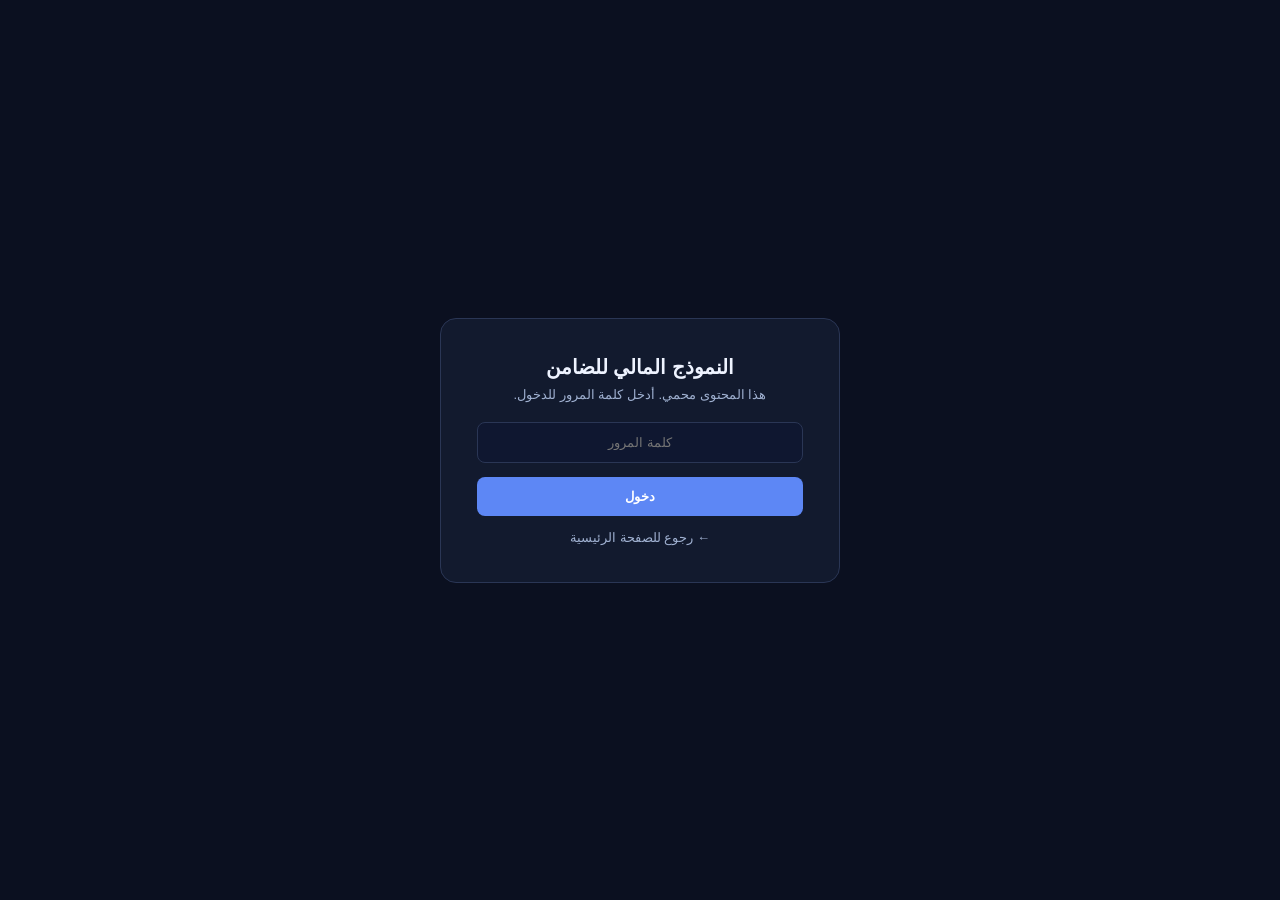
<file: AlDhamn_Interactive_Financial_Model_AR_v1_2.html>
<!doctype html>
<html lang="ar" dir="rtl"><head><meta charset="utf-8"><meta name="viewport" content="width=device-width,initial-scale=1">
<title>النموذج المالي التفاعلي للضامن v1.2</title>
<style>
:root{--bg:#0b1020;--panel:#121a2e;--card:#17213a;--line:#2a3655;--text:#eef3ff;--muted:#9fb0d0;--accent:#5d87f5;--good:#43d17a;--warn:#ffbd4a;--bad:#ff6b6b;--input:#3b3216;--input-border:#7d6820}
*{box-sizing:border-box}body{margin:0;background:var(--bg);color:var(--text);font-family:Tahoma,Arial,sans-serif}header{padding:20px 24px;border-bottom:1px solid var(--line)}h1{margin:0;font-size:24px}.sub{margin-top:6px;color:var(--muted);font-size:13px}.tabs{display:flex;gap:8px;flex-wrap:wrap;padding:14px 22px;border-bottom:1px solid var(--line);position:sticky;top:0;background:rgba(11,16,32,.97);z-index:20}button{background:#1b2743;color:var(--text);border:1px solid var(--line);border-radius:9px;padding:9px 12px;cursor:pointer}button.active{background:var(--accent)}main{max-width:1600px;margin:auto;padding:22px}.section{display:none}.section.active{display:block}.grid{display:grid;grid-template-columns:repeat(4,minmax(0,1fr));gap:12px}.grid2{display:grid;grid-template-columns:1fr 1fr;gap:14px}@media(max-width:1000px){.grid,.grid2{grid-template-columns:1fr 1fr}}@media(max-width:650px){.grid,.grid2{grid-template-columns:1fr}}.card{background:var(--card);border:1px solid var(--line);border-radius:14px;padding:15px}.metric-label{color:var(--muted);font-size:13px}.metric{font-size:25px;font-weight:700;margin-top:6px}h2{margin:0 0 14px;font-size:20px}h3{margin:0 0 10px;font-size:16px}table{width:100%;border-collapse:collapse;background:var(--panel)}th,td{padding:9px;border-bottom:1px solid var(--line);font-size:13px;vertical-align:middle}th{background:#182440}.scroll{overflow:auto;border-radius:12px}input,select{width:100%;background:#0f1730;color:var(--text);border:1px solid var(--line);border-radius:8px;padding:8px}input.edit{background:var(--input);border-color:var(--input-border);color:#ffe892;direction:ltr;text-align:center;font-variant-numeric:tabular-nums}.field-wrap{display:grid;grid-template-columns:1fr auto;gap:6px;align-items:start;min-width:105px}.default{font-size:10px;color:var(--muted);margin-top:4px;text-align:center;white-space:nowrap}.mini-reset{padding:6px 8px;font-size:11px;background:#263454}.pagebar{display:flex;justify-content:space-between;gap:10px;align-items:center;margin-bottom:14px;flex-wrap:wrap}.page-reset{background:#51313a;border-color:#7d4452}.help{display:inline-flex;align-items:center;justify-content:center;width:22px;height:22px;border-radius:50%;border:1px solid var(--line);color:#dce6ff;background:#1d2945;cursor:pointer;font-size:12px;margin-inline-start:5px}.tip{position:fixed;display:none;max-width:340px;background:#f6f8ff;color:#17213a;border-radius:10px;padding:12px;z-index:99;box-shadow:0 8px 30px rgba(0,0,0,.35);font-size:13px;line-height:1.6}.note{font-size:12px;color:var(--muted);line-height:1.7}.good{color:var(--good)}.bad{color:var(--bad)}.warn{color:var(--warn)}canvas{width:100%;height:300px;background:var(--panel);border:1px solid var(--line);border-radius:12px}.pill{display:inline-block;padding:7px 10px;border-radius:999px;background:#1b2743;border:1px solid var(--line);font-size:12px;margin:3px}.explain{background:#111a30;border:1px dashed #405177;border-radius:12px;padding:14px;margin-bottom:14px;line-height:1.8}.overall{background:#152343;border-right:4px solid var(--accent)}.percent-wrap{position:relative}.percent-wrap input{padding-left:28px}.percent-sign{position:absolute;left:9px;top:8px;color:#ffe892}.footer{padding:18px;text-align:center;color:var(--muted);font-size:12px}
.fin-gate{position:fixed;inset:0;background:#0b1020;z-index:999;display:flex;align-items:center;justify-content:center;padding:24px}
.fin-gate .box{background:var(--panel);border:1px solid var(--line);border-radius:16px;padding:36px;max-width:400px;width:100%;text-align:center}
.fin-gate h2{margin:0 0 8px}.fin-gate p{color:var(--muted);font-size:13px;margin:0 0 20px}
.fin-gate input{width:100%;background:#0f1730;border:1px solid var(--line);border-radius:8px;padding:12px;color:#fff;text-align:center;margin-bottom:14px}
.fin-gate button{width:100%;background:var(--accent);color:#fff;border:none;border-radius:8px;padding:12px;font-weight:700;cursor:pointer}
.back-btn{position:fixed;top:14px;left:14px;z-index:30;background:#1b2743;color:#fff;border:1px solid var(--line);border-radius:8px;padding:8px 14px;cursor:pointer;font-size:13px;text-decoration:none}
</style></head><body>
<div id="finGate" class="fin-gate">
  <div class="box">
    <h2>النموذج المالي للضامن</h2>
    <p>هذا المحتوى محمي. أدخل كلمة المرور للدخول.</p>
    <input type="password" id="finPass" placeholder="كلمة المرور" onkeydown="if(event.key==='Enter')finUnlock()">
    <button onclick="finUnlock()">دخول</button>
    <a href="index.html" style="display:inline-block;margin-top:14px;color:var(--muted);font-size:13px;text-decoration:none">← رجوع للصفحة الرئيسية</a>
  </div>
</div>
<script>
(function(){
  var H='1099940996d8eff634ecd622f5ab133bc31b4a3af47ff099f4ff4f5611d5c79b';
  function bodyLock(){document.body.style.overflow='hidden';}
  if(sessionStorage.getItem('fin_ok')==='1'){document.addEventListener('DOMContentLoaded',function(){var g=document.getElementById('finGate');if(g)g.style.display='none';});}
  else{document.addEventListener('DOMContentLoaded',bodyLock);}
  window.finUnlock=async function(){
    var v=document.getElementById('finPass').value;
    var buf=await crypto.subtle.digest('SHA-256',new TextEncoder().encode(v));
    var h=Array.from(new Uint8Array(buf)).map(function(b){return b.toString(16).padStart(2,'0');}).join('');
    if(h===H){sessionStorage.setItem('fin_ok','1');document.getElementById('finGate').style.display='none';document.body.style.overflow='';}
    else{alert('كلمة المرور غير صحيحة');document.getElementById('finPass').value='';}
  };
})();
</script>
<a href="index.html" class="back-btn">← رجوع للرئيسية</a>
<header><h1>النموذج المالي التفاعلي للضامن v1.2</h1><div class="sub">خطة خمس سنوات • استثمار مستهدف 100 مليون ريال • مرجع السوق: SAMA / DataSaudi</div></header>
<nav class="tabs" id="tabs">
<button data-tab="overall">الشرح العام</button><button data-tab="dashboard" class="active">لوحة التحكم</button><button data-tab="yearview">ملخص السنوات</button><button data-tab="assumptions">الافتراضات</button><button data-tab="market">حجم السوق</button><button data-tab="eligible">المنتجات المؤهلة</button><button data-tab="costs">CAPEX و OPEX</button><button data-tab="revenue">الإيرادات</button><button data-tab="scenarios">السيناريوهات</button><button data-tab="breakeven">نقطة التعادل</button>
</nav>
<div id="tip" class="tip"></div>
<main>

<section id="overall" class="section">
<div class="pagebar"><h2>الشرح العام للنموذج <span class="help" data-help="هذه الصفحة تشرح طريقة قراءة النموذج من البداية إلى النهاية، بدون الدخول في التفاصيل المحاسبية.">?</span></h2></div>
<div class="explain overall">
<b>كيف تقرأ النموذج؟</b><br>
1) نبدأ بحجم السوق الرسمي من بيانات SAMA. 2) نستخرج منه نسبة المنتجات القابلة للتسجيل. 3) نحدد لكل سيناريو كم نسبة نصل إليها من السوق، وكم يسجل، وكم ينفذ عملية. 4) العمليات تولد إيرادات B2C وB2B. 5) نقارن الإيرادات مع OPEX وCAPEX. 6) نعرف متى تصل الشركة إلى نقطة التعادل وهل مبلغ 100 مليون يكفي خمس سنوات.
</div>
<div class="grid">
<div class="card"><h3>CAPEX <span class="help" data-help="مصروف تأسيسي لبناء أصل يبقى مع الشركة، مثل بناء المنصة أو التطبيقات. غالبًا يظهر مرة واحدة في البداية.">?</span></h3><p class="note">تكلفة تأسيس المنصة والأصول الأساسية. افتراضيًا في السنة الأولى فقط.</p></div>
<div class="card"><h3>OPEX <span class="help" data-help="مصروف تشغيلي متكرر لدفع الرواتب والصيانة والتطوير المستمر والسحابة والتسويق والإدارة.">?</span></h3><p class="note">مصاريف تشغيل تتكرر كل سنة وتشمل التطوير والصيانة والرواتب.</p></div>
<div class="card"><h3>Break-even <span class="help" data-help="نقطة التعادل هي أول سنة تصبح فيها الإيرادات كافية لتغطية المصاريف التشغيلية. قبلها الشركة تخسر، وبعدها تبدأ تمول نفسها.">?</span></h3><p class="note">أول سنة تغطي فيها الإيرادات المصاريف التشغيلية.</p></div>
<div class="card"><h3>الرصيد النقدي <span class="help" data-help="المبلغ الموجود في حساب الشركة بعد إضافة الإيرادات وخصم التكاليف. ليس هو الربح وحده.">?</span></h3><p class="note">كم بقي في البنك من التمويل والإيرادات بعد المصروفات.</p></div>
</div>
</section>

<section id="dashboard" class="section active">
<div class="pagebar"><h2>لوحة التحكم <span class="help" data-help="ملخص سريع لأهم نتائج النموذج وفق السيناريو المختار. الأرقام هنا ناتجة من جميع الصفحات الأخرى.">?</span></h2><div><label>السيناريو المعروض</label><select id="scenarioSelect"><option value="worst">أسوأ</option><option value="base" selected>متوسط</option><option value="best">أفضل</option></select></div></div>
<div class="grid">
<div class="card"><div class="metric-label">الاستثمار المستهدف <span class="help" data-help="المبلغ المطلوب من المستثمر لتمويل التأسيس والتشغيل.">?</span></div><div class="metric" id="kFunding"></div></div>
<div class="card"><div class="metric-label">إجمالي CAPEX <span class="help" data-help="إجمالي تكاليف تأسيس الأصول التقنية والمكتبية.">?</span></div><div class="metric" id="kCapex"></div></div>
<div class="card"><div class="metric-label">إجمالي OPEX <span class="help" data-help="إجمالي المصروفات التشغيلية لخمس سنوات.">?</span></div><div class="metric" id="kOpex"></div></div>
<div class="card"><div class="metric-label">الاحتياطي النقدي <span class="help" data-help="مبلغ لا يخطط لصرفه إلا للطوارئ أو التأخر في النمو.">?</span></div><div class="metric" id="kReserve"></div></div>
<div class="card"><div class="metric-label">السوق المؤهل - Y1 <span class="help" data-help="عدد عمليات شراء المنتجات التي نقدر أنها قابلة للتسجيل في الضامن خلال السنة الأولى.">?</span></div><div class="metric" id="kMarket"></div></div>
<div class="card"><div class="metric-label">إيراد Y1 <span class="help" data-help="إيرادات B2C وB2B المتوقعة في السنة الأولى وفق السيناريو المختار.">?</span></div><div class="metric" id="kRevenue"></div></div>
<div class="card"><div class="metric-label">نقطة التعادل <span class="help" data-help="أول سنة يصبح فيها الربح التشغيلي صفرًا أو موجبًا.">?</span></div><div class="metric" id="kBE"></div></div>
<div class="card"><div class="metric-label">رصيد نهاية Y5 <span class="help" data-help="الرصيد النقدي بعد خمس سنوات، وليس صافي الربح وحده.">?</span></div><div class="metric" id="kCash"></div></div>
</div>
<div class="grid2" style="margin-top:14px"><div><h2>الإيرادات مقابل التكاليف</h2><canvas id="mainChart" width="950" height="320"></canvas></div><div class="card"><h3>حالة التمويل</h3><div id="fundingStatus" class="metric"></div><p class="note">الجدول يوضح الرصيد الموجود في البنك بعد الإيرادات والمصروفات لكل سنة.</p><div id="yearSummary"></div></div></div>
</section>

<section id="yearview" class="section">
<div class="pagebar"><h2>ملخص السنوات والسيناريوهات <span class="help" data-help="هذه الصفحة تجمع في نظرة واحدة: العمليات، الإيرادات، التكاليف، والنتيجة لكل سنة ولكل سيناريو.">?</span></h2><button class="page-reset" data-reset-page="scenarios">إعادة ضبط السيناريوهات</button></div>
<div class="explain">هذه الصفحة هي الأسرع للشرح أمام المستثمر. اختر السنة أو اقرأ الصف كاملًا لترى الفرق بين أسوأ ومتوسط وأفضل سيناريو.</div>
<h3 style="margin:22px 0 8px">1 · إيرادات B2C <span class="help" data-help="الإيراد من المستهلك فقط: العمليات اليومية مضروبة في رسوم كل خدمة ونسبة استخدامها. لا يشمل عقود الشركات.">?</span></h3>
<div class="explain">السلسلة هنا: العمليات المؤهلة ← نقسمها على متوسط العمليات لكل مشترٍ للحصول على <b>أشخاص</b> ← نسبة التسجيل ← نسبة التفعيل ← عدد العمليات. عمود «من البالغين» هو تحقق واقعية: يقارن المسجّلين بعدد البالغين <b>في تلك السنة تحديدًا</b> بعد تطبيق النمو السكاني، لا برقم ثابت. إذا تجاوز 100% فالافتراضات تنتج مستخدمين أكثر من سكان المملكة ويظهر بالأحمر.</div>
<div class="scroll"><table><thead><tr><th>السنة</th><th>السيناريو</th><th>مشترون تم الوصول لهم</th><th>مسجّلون</th><th>من البالغين</th><th>مفعّلون</th><th>عمليات/سنة</th><th>عمليات/يوم</th><th>إيرادات B2C</th></tr></thead><tbody id="tblB2C"></tbody></table></div>

<h3 style="margin:34px 0 8px">2 · إيرادات B2B <span class="help" data-help="الإيراد من الشركات والجهات: عقود الإعلانات والبيانات وسلاسل الإمداد والجهات الحكومية وتكامل المتاجر.">?</span></h3>
<div class="explain">عقود B2B لا تعتمد على إنفاق المستهلك، لكنها تتأثر بحجم المنصة: قاعدة بيانات أكبر تعني قدرة تفاوضية أعلى وعقودًا أكثر. لذلك يُضرب إيراد B2B في مُعامل لكل سيناريو (أسوأ 0.55 · متوسط 1.0 · أفضل 1.6).</div>
<div class="scroll"><table><thead><tr><th>السنة</th><th>السيناريو</th><th>إيرادات B2B</th><th>نمو عن السنة السابقة</th></tr></thead><tbody id="tblB2B"></tbody></table></div>

<h3 style="margin:34px 0 8px">3 · الدمج والنتيجة النهائية <span class="help" data-help="جمع المصدرين معاً مع التكاليف، للوصول إلى الربح التشغيلي والرصيد النقدي الختامي لكل سنة وسيناريو.">?</span></h3>
<div class="explain">هنا تظهر الصورة الكاملة: من أين جاء الإيراد، وكم استهلكت التكاليف، وما المتبقي فعلياً.</div>
<div class="scroll"><table><thead><tr><th>السنة</th><th>السيناريو</th><th>B2C</th><th>B2B</th><th>إجمالي الإيرادات</th><th>حصة B2C</th><th>التكاليف المباشرة</th><th>OPEX</th><th>CAPEX</th><th>الربح التشغيلي</th><th>صافي الحركة النقدية</th><th>الرصيد الختامي</th></tr></thead><tbody id="tblAll"></tbody></table></div>
</section>

<section id="assumptions" class="section">
<div class="pagebar"><h2>الافتراضات <span class="help" data-help="هذه الصفحة تحتوي على القيم الأساسية التي تحرك النموذج كله. غير أي قيمة صفراء وستتغير النتائج تلقائيًا.">?</span></h2><button class="page-reset" data-reset-page="assumptions">إعادة ضبط الصفحة</button></div>
<div class="grid" id="assumptionsGrid"></div>
<div class="explain" style="margin-top:14px"><b>عدد الأشهر المتاحة من بيانات SAMA:</b> المقصود عدد الأشهر التي تغطيها البيانات، وليس عدد السنوات. الملف الحالي يغطي يناير إلى مايو 2026، أي 5 أشهر.<br><b>سنونة البيانات:</b> تعني تحويل بيانات جزء من السنة إلى تقدير سنوي. مثال: عمليات أول 5 أشهر × 12 ÷ 5.<br><b>نسبة التكلفة المباشرة من B2B:</b> نسبة من الإيراد تذهب مباشرة لتنفيذ العقد، مثل تكاملات، دعم، مزودين، أو عمولات. 12% تعني أن كل 100 ريال إيراد B2B يحتاج 12 ريال تكلفة مباشرة.<br><b>نسبة التكلفة المباشرة من B2C:</b> نسبة من رسوم المستخدم تذهب للدفع الإلكتروني والتحقق والرسائل والتكاملات. 8% تعني أن كل 100 ريال إيراد B2C يحتاج 8 ريالات تكلفة مباشرة.</div>
</section>

<section id="market" class="section">
<div class="pagebar"><h2>حجم السوق <span class="help" data-help="هذه الصفحة تحول بيانات نقاط البيع الرسمية إلى تقدير للسوق المؤهل للضامن لمدة خمس سنوات.">?</span></h2><button class="page-reset" data-reset-page="assumptions">إعادة ضبط مدخلات السوق</button></div>
<div class="grid"><div class="card"><div class="metric-label">عمليات POS يناير–مايو</div><div class="metric" id="mPosTx"></div></div><div class="card"><div class="metric-label">مبيعات POS يناير–مايو</div><div class="metric" id="mPosSales"></div></div><div class="card"><div class="metric-label">عدد الأشهر المتاحة</div><div class="metric" id="mMonths"></div></div><div class="card"><div class="metric-label">متوسط قيمة عملية POS</div><div class="metric" id="mAvgPos"></div></div></div>
<div class="explain" style="margin-top:14px">المصدر: ملف SAMA / DataSaudi المرفوع. التقدير السنوي = بيانات الفترة × 12 ÷ عدد الأشهر المتاحة. هذه ليست توقعات إيراد الضامن، بل مؤشر لحجم النشاط التجاري.</div>
<div class="scroll"><table><thead><tr><th>المؤشر</th><th>Y1</th><th>Y2</th><th>Y3</th><th>Y4</th><th>Y5</th></tr></thead><tbody id="marketTable"></tbody></table></div>
</section>

<section id="eligible" class="section">
<div class="pagebar"><h2>المنتجات المؤهلة <span class="help" data-help="نحدد هنا أي فئات المنتجات تدخل في سوق الضامن، وما النسبة التقديرية من عمليات كل فئة التي تمثل أصلًا قابلًا للتسجيل.">?</span></h2><button class="page-reset" data-reset-page="eligible">إعادة ضبط الصفحة</button></div>
<div class="scroll"><table><thead><tr><th>الفئة</th><th>مشمولة؟</th><th>وزن الفئة</th><th>نسبة العمليات القابلة للتسجيل</th><th>الوزن المؤهل</th><th>أمثلة</th><th>سبب الإدراج</th><th>ملاحظة</th></tr></thead><tbody id="eligibleTable"></tbody></table></div><div style="margin-top:12px"><span class="pill">مجموع الأوزان: <b id="weightTotal"></b></span><span class="pill">النسبة المؤهلة: <b id="eligibleRatio"></b></span><span class="pill" id="weightStatus"></span></div>
</section>

<section id="costs" class="section">
<div class="pagebar"><h2>CAPEX و OPEX <span class="help" data-help="CAPEX تأسيسي، أما OPEX فهو متكرر سنويًا. كل قيمة صفراء قابلة للتعديل، وتحتها القيمة الأصلية مع زر إعادة ضبط.">?</span></h2><button class="page-reset" data-reset-page="costs">إعادة ضبط الصفحة</button></div>
<div class="grid2"><div class="card"><h2>CAPEX</h2><div class="scroll"><table><thead><tr><th>البند</th><th>Y1</th><th>Y2</th><th>Y3</th><th>Y4</th><th>Y5</th><th>الإجمالي</th></tr></thead><tbody id="capexTable"></tbody></table></div></div>
<div class="card"><h2>OPEX</h2><div class="scroll"><table><thead><tr><th>البند</th><th>Y1</th><th>Y2</th><th>Y3</th><th>Y4</th><th>Y5</th><th>الإجمالي</th></tr></thead><tbody id="opexTable"></tbody></table></div></div></div>
<div class="card" style="margin-top:14px"><h3>توزيع التمويل</h3><div class="grid"><div id="reserveField"></div><div id="workingField"></div><div class="card"><div class="metric-label">إجمالي الاستخدام قبل الإيرادات</div><div class="metric" id="totalUse"></div></div><div class="card"><div class="metric-label">الفرق عن التمويل</div><div class="metric" id="fundDiff"></div></div></div></div>
</section>

<section id="revenue" class="section">
<div class="pagebar"><h2>الإيرادات <span class="help" data-help="B2C دخل من خدمات المستخدمين، وB2B دخل من عقود الشركات والجهات. كل سعر وعدد عقد قابل للتعديل.">?</span></h2><button class="page-reset" data-reset-page="revenue">إعادة ضبط الصفحة</button></div>
<div class="grid2"><div class="card"><h2>B2C</h2><div class="scroll"><table><thead><tr><th>الخدمة</th><th>السعر</th><th>نسبة الاستخدام</th></tr></thead><tbody id="b2cTable"></tbody></table></div></div><div class="card"><h2>B2B</h2><div class="scroll"><table><thead><tr><th>المصدر</th><th>قيمة العقد</th><th>Y1</th><th>Y2</th><th>Y3</th><th>Y4</th><th>Y5</th></tr></thead><tbody id="b2bTable"></tbody></table></div></div></div>
</section>

<section id="scenarios" class="section">
<div class="pagebar"><h2>السيناريوهات <span class="help" data-help="السيناريو يحدد نسبة الوصول والتسجيل والتفعيل وعدد العمليات لكل مستخدم. هذه العناصر تحول السوق الكبير إلى عمليات حقيقية متوقعة.">?</span></h2><button class="page-reset" data-reset-page="scenarios">إعادة ضبط الصفحة</button></div>
<div class="explain"><b>لماذا قد يظهر 80 عملية يوميًا وإيراد بالملايين؟</b> لأن إيراد السنة لا يأتي من B2C فقط. قد تكون العمليات اليومية منخفضة، لكن توجد عقود B2B كبيرة مثل الجهات الحكومية والبيانات والتكاملات. صفحة ملخص السنوات تفصل B2C عن B2B حتى يظهر السبب بوضوح.</div>
<div class="scroll"><table><thead><tr><th>السيناريو</th><th>المؤشر</th><th>Y1</th><th>Y2</th><th>Y3</th><th>Y4</th><th>Y5</th></tr></thead><tbody id="scenarioTable"></tbody></table></div>
</section>

<section id="breakeven" class="section">
<div class="pagebar"><h2>نقطة التعادل <span class="help" data-help="تعرض هذه الصفحة متى تغطي الإيرادات المصروفات التشغيلية، وكم يبقى من النقد بعد كل سنة.">?</span></h2></div>
<div class="grid"><div class="card"><div class="metric-label">أول سنة مربحة تشغيليًا</div><div class="metric" id="beYear"></div></div><div class="card"><div class="metric-label">إجمالي إيرادات 5 سنوات</div><div class="metric" id="fiveRevenue"></div></div><div class="card"><div class="metric-label">إجمالي التكاليف 5 سنوات</div><div class="metric" id="fiveCosts"></div></div><div class="card"><div class="metric-label">صافي التدفق 5 سنوات</div><div class="metric" id="fiveNet"></div></div></div>
<div class="scroll" style="margin-top:14px"><table><thead><tr><th>المؤشر</th><th>Y1</th><th>Y2</th><th>Y3</th><th>Y4</th><th>Y5</th></tr></thead><tbody id="beTable"></tbody></table></div>
</section>
</main><div class="footer">كل القيم الصفراء قابلة للتعديل، ويظهر أسفل كل قيمة الرقم الافتراضي مع زر Reset.</div>
<script>
const DEFAULTS={
funding:100000000,months:5,days:365,marketGrowth:4,posTx:363804079.0,posSales:58336406010.61001,b2bDirect:12,b2cDirect:8,reserve:5000000,working:3000000,
eligible:[{"name": "الهواتف الذكية", "included": 1, "weight": 0.18, "elig": 1.0, "examples": "جوالات، هواتف قابلة للطي", "reason": "رقم تسلسلي أو IMEI وضمان وقيمة إعادة بيع", "note": ""}, {"name": "الحواسيب والأجهزة اللوحية", "included": 1, "weight": 0.12, "elig": 1.0, "examples": "لابتوب، تابلت، PC", "reason": "رقم تسلسلي وضمان وقيمة مرتفعة", "note": ""}, {"name": "الإلكترونيات المنزلية", "included": 1, "weight": 0.16, "elig": 0.85, "examples": "تلفزيون، ثلاجة، غسالة", "reason": "ضمان وعمر استخدام وقيمة استبدال", "note": "نستبعد الخدمات والملحقات البسيطة داخل الفئة"}, {"name": "أجهزة الألعاب والكاميرات", "included": 1, "weight": 0.08, "elig": 0.95, "examples": "PlayStation، Xbox، كاميرات", "reason": "رقم تسلسلي وسوق مستعمل", "note": "نستبعد الألعاب الرقمية وبعض الملحقات"}, {"name": "الساعات والأجهزة القابلة للارتداء", "included": 1, "weight": 0.06, "elig": 0.9, "examples": "ساعات ذكية، أجهزة تتبع", "reason": "ضمان وقيمة إعادة بيع", "note": "نستبعد الأساور والملحقات الرخيصة"}, {"name": "الأثاث والمنتجات المنزلية عالية القيمة", "included": 1, "weight": 0.12, "elig": 0.55, "examples": "أثاث، مراتب، تجهيزات", "reason": "فاتورة وضمان لكن قابلية التتبع أقل", "note": "ليست كل عملية داخل الفئة لأصل عالي القيمة"}, {"name": "المعدات والأدوات", "included": 1, "weight": 0.1, "elig": 0.75, "examples": "أدوات كهربائية، معدات مهنية", "reason": "أرقام تسلسلية وضمان", "note": "نستبعد المستهلكات وقطع الغيار"}, {"name": "الأجهزة الطبية المنزلية", "included": 1, "weight": 0.04, "elig": 0.6, "examples": "ضغط، سكر، تنفس، كراسي", "reason": "أجهزة مادية بضمان", "note": "نستبعد المستلزمات الاستهلاكية"}, {"name": "السيارات والمركبات", "included": 0, "weight": 0.08, "elig": 1.0, "examples": "سيارات، دراجات نارية، مركبات خفيفة", "reason": "إدارة دورة حياة الأصل والضمان والصيانة والتأمين وإعادة البيع", "note": "مستبعدة افتراضيًا — يوجد لاعب متخصص يقدم خدمات نقل وإدارة مركبات بالفعل؛ يمكن تفعيلها لاحقًا من عمود مشمولة؟"}, {"name": "سلع وخدمات غير مؤهلة", "included": 0, "weight": 0.06, "elig": 0.0, "examples": "غذاء، خدمات، وقود", "reason": "ليست أصولًا قابلة للتسجيل", "note": ""}],
capex:[["إعادة بناء المنصة الأساسية مع التراخيص والاشتراطات (هيئة الأمن السيبراني، سدايا، نفاذ..إلخ)", [24000000, 0, 0, 0, 0], "بند تأسيسي موحّد يشمل: بناء المنصة الأساسية، تطبيقات iOS وAndroid، الذكاء الاصطناعي وOCR ومنصة البيانات، الأمن السيبراني والامتثال الأولي، والتكاملات وواجهات API — بالإضافة إلى استيفاء تراخيص واشتراطات هيئة الأمن السيبراني وسدايا ونفاذ وغيرها قبل الإطلاق."], ["الأجهزة وتجهيز المكتب", [2500000, 0, 0, 0, 0], "أجهزة الموظفين وتجهيزات العمل الأولية."], ["العلامة والملكية الفكرية والإطلاق", [3000000, 0, 0, 0, 0], "الهوية والعلامة والعقود والملكية الفكرية وحملة الإطلاق."], ["CAPEX توسع اختياري", [0, 0, 0, 0, 0], "يستخدم فقط عند شراء أصل جديد أو توسع كبير أو إعادة بناء جوهرية في سنوات لاحقة."]],
opex:[["الرواتب التقنية والمنتج", [4800000, 5600000, 6500000, 7400000, 8400000], "رواتب فريق التقنية والمنتج بشكل سنوي."], ["التطوير المستمر للمنصة", [1400000, 1700000, 2100000, 2500000, 3000000], "تحسينات ومزايا جديدة بعد الإطلاق."], ["الصيانة وإصلاح الأخطاء والتحديثات", [800000, 1000000, 1300000, 1600000, 2000000], "صيانة دورية وإصلاح أعطال وتحديثات تقنية."], ["الأمن السيبراني التشغيلي والاختبارات", [600000, 750000, 900000, 1100000, 1300000], "اختبارات اختراق ومراقبة أمنية وتشغيل مستمر."], ["الإدارة والمالية والموارد البشرية", [1600000, 1900000, 2200000, 2500000, 2900000], "رواتب وتشغيل الإدارات المساندة."], ["المبيعات والشراكات وخدمة العملاء", [900000, 1500000, 2400000, 3400000, 4700000], "توسع فريق المبيعات والشراكات والدعم."], ["التسويق واكتساب المستخدمين", [1200000, 2000000, 3000000, 4200000, 5600000], "حملات رقمية وشراكات واكتساب مستخدمين."], ["السحابة والذكاء الاصطناعي والاتصالات", [650000, 1000000, 1500000, 2200000, 3100000], "استضافة وتخزين وواجهات AI وSMS والبريد."], ["التراخيص والبرامج والواجهات المدفوعة", [350000, 450000, 600000, 800000, 1000000], "أنظمة العمل والبرمجيات والخدمات المدفوعة."], ["المكتب والقانوني والتدقيق والسفر", [800000, 950000, 1150000, 1400000, 1700000], "إيجار ومحاسبة وتدقيق وقانوني وسفر."], ["احتياطي تشغيلي داخل OPEX", [300000, 400000, 500000, 600000, 700000], "هامش سنوي لمصاريف تشغيلية غير متوقعة."]],
b2c:[["عمولة التأمين المقسّط", 12, 0.15, "دخل يحصل عند تنفيذ خدمة تأمين مقسّط."], ["تمديد الضمان", 8, 0.25, "رسوم أو عمولة عند تمديد ضمان المنتج."], ["رسوم نقل الملكية", 15, 0.35, "رسوم نقل ملكية الأصل رقميًا."], ["عمولة الاستبدال", 10, 0.25, "عمولة عند إتمام استبدال الأصل."]],
b2b:[["إعلانات داخل المنصة", 120000, [5, 15, 35, 70, 120], "قيمة عقد سنوي لكل معلن."], ["بيع البيانات للمصنّعين", 350000, [2, 6, 15, 30, 50], "ترخيص بيانات مجمعة ومجهولة الهوية."], ["سلاسل الإمداد وتجار التجزئة", 180000, [4, 12, 30, 60, 100], "لوحات بيانات أو خدمات مؤسسية سنوية."], ["الجهات الحكومية", 1500000, [1, 2, 4, 7, 10], "عقود مؤسسية سنوية."], ["تكامل المتاجر API", 75000, [20, 75, 200, 450, 800], "رسم تكامل أولي لكل متجر."]],
txPerBuyer:12,
 adultPop:28400000,
 popGrowth:2.52,
 scenarios:{"worst": {"name": "أسوأ", "b2bMult": 0.55, "reach": [0.001, 0.003, 0.007, 0.015, 0.03], "reg": [0.15, 0.18, 0.22, 0.26, 0.3], "act": [0.25, 0.3, 0.35, 0.4, 0.45], "freq": [1.1, 1.3, 1.5, 1.8, 2.1]}, "base": {"name": "متوسط", "b2bMult": 1.0, "reach": [0.003, 0.012, 0.03, 0.07, 0.15], "reg": [0.2, 0.28, 0.35, 0.42, 0.5], "act": [0.35, 0.45, 0.55, 0.65, 0.75], "freq": [1.3, 1.8, 2.4, 3.1, 4.0]}, "best": {"name": "أفضل", "b2bMult": 1.6, "reach": [0.006, 0.02, 0.05, 0.11, 0.22], "reg": [0.28, 0.36, 0.44, 0.52, 0.6], "act": [0.45, 0.56, 0.66, 0.76, 0.84], "freq": [1.6, 2.2, 3.0, 4.0, 5.0]}}
};
let state=JSON.parse(JSON.stringify(DEFAULTS));
const fmt=n=>new Intl.NumberFormat('ar-SA',{maximumFractionDigits:0}).format(n);
const sar=n=>fmt(n)+' ر.س'; const pct=n=>(n).toFixed(2)+'%';
const sum=a=>a.reduce((x,y)=>x+y,0);
function helpIcon(text){return `<span class="help" data-help="${text.replace(/"/g,'&quot;')}">?</span>`}
function field(id,value,def,type='number',isPercent=false,help=''){return `<div><label>${help?helpIcon(help):''}</label><div class="field-wrap"><div class="${isPercent?'percent-wrap':''}"><input class="edit" id="${id}" type="${type}" step="${isPercent?'0.01':'1'}" value="${value}">${isPercent?'<span class="percent-sign">%</span>':''}<div class="default">الافتراضي: ${isPercent?pct(def):fmt(def)}</div></div><button class="mini-reset" data-reset-id="${id}" data-default="${def}">Reset</button></div></div>`}
function eligibleRatio(){return state.eligible.reduce((s,x)=>s+x.included*x.weight*x.elig,0)}
function eligibleMarket(){const annual=state.posTx*12/state.months;return Array.from({length:5},(_,i)=>annual*eligibleRatio()*Math.pow(1+state.marketGrowth/100,i))}
function scenarioCalc(key){const s=state.scenarios[key],m=eligibleMarket();
 const tpb=Math.max(0.1,state.txPerBuyer||1);
 const reachTx=m.map((v,i)=>v*s.reach[i]);
 const buyers=reachTx.map(v=>v/tpb);
 const registered=buyers.map((v,i)=>v*s.reg[i]);
 const activated=registered.map((v,i)=>v*s.act[i]);
 const annual=activated.map((v,i)=>v*s.freq[i]);
 const daily=annual.map(v=>v/state.days);
 const pg=1+(state.popGrowth||0)/100;
 const adultsY=[0,1,2,3,4].map(i=>state.adultPop*Math.pow(pg,i));
 const popPct=registered.map((v,i)=>adultsY[i]>0?v/adultsY[i]*100:0);
 const avg=state.b2c.reduce((a,x)=>a+x[1]*x[2],0);
 const b2cRev=annual.map(v=>v*avg);
 const mult=(s.b2bMult!==undefined?s.b2bMult:1);
 const b2bRev=[0,1,2,3,4].map(i=>state.b2b.reduce((a,x)=>a+x[1]*x[2][i],0)*mult);
 const revenue=b2cRev.map((v,i)=>v+b2bRev[i]);
 return{market:m,reachTx,buyers,registered,activated,annual,daily,popPct,adultsY,b2cRev,b2bRev,revenue}}
function capexY(i){return state.capex.reduce((a,x)=>a+x[1][i],0)}function opexY(i){return state.opex.reduce((a,x)=>a+x[1][i],0)}
function directCosts(d,i){return d.b2cRev[i]*(state.b2cDirect/100)+d.b2bRev[i]*(state.b2bDirect/100)}
function resetPage(page){if(page==='assumptions'){['funding','months','days','marketGrowth','posTx','posSales','b2bDirect','b2cDirect','reserve','working'].forEach(k=>state[k]=DEFAULTS[k]);}if(page==='eligible')state.eligible=JSON.parse(JSON.stringify(DEFAULTS.eligible));if(page==='costs'){state.capex=JSON.parse(JSON.stringify(DEFAULTS.capex));state.opex=JSON.parse(JSON.stringify(DEFAULTS.opex));state.reserve=DEFAULTS.reserve;state.working=DEFAULTS.working}if(page==='revenue'){state.b2c=JSON.parse(JSON.stringify(DEFAULTS.b2c));state.b2b=JSON.parse(JSON.stringify(DEFAULTS.b2b))}if(page==='scenarios')state.scenarios=JSON.parse(JSON.stringify(DEFAULTS.scenarios));renderAll()}
function renderAssumptions(){
 const items=[
 ['funding','مبلغ الاستثمار','قيمة الاستثمار المطلوبة من المستثمر.',false],
 ['months','عدد الأشهر المتاحة من بيانات SAMA','عدد أشهر البيانات الموجودة، وهو 5 أشهر من يناير إلى مايو، وليس سنوات.',false],
 ['days','أيام التشغيل في السنة','عدد الأيام المستخدمة لتحويل العمليات السنوية إلى يومية.',false],
 ['marketGrowth','معدل نمو السوق السنوي','نسبة نمو السوق المؤهل من سنة إلى أخرى.',true],
 ['posTx','عمليات POS في الفترة','إجمالي عدد عمليات نقاط البيع في القطاع خلال الفترة المتاحة.',false],
 ['posSales','مبيعات POS في الفترة','إجمالي قيمة المبيعات خلال الفترة المتاحة.',false],
 ['b2bDirect','التكلفة المباشرة من B2B','النسبة التي تذهب مباشرة لتنفيذ عقود الشركات. مثال 12% = 12 ريال من كل 100 ريال إيراد.',true],
 ['b2cDirect','التكلفة المباشرة من B2C','النسبة التي تذهب للدفع والرسائل والتحقق والتكامل. مثال 8% = 8 ريالات من كل 100 ريال إيراد.',true],
 ['txPerBuyer','متوسط العمليات المؤهلة لكل مشترٍ سنويًا','العملية ليست شخصًا. المشتري الواحد ينفذ عدة عمليات شراء مؤهلة في السنة، لذلك نقسم العمليات على هذا الرقم للحصول على عدد الأشخاص الحقيقي. بدون هذه القسمة يخرج النموذج بعدد مستخدمين أكبر من سكان المملكة.',true],
 ['adultPop','عدد البالغين في السعودية — سنة الأساس','السكان 15 سنة فأكثر. مبني على تقدير الهيئة العامة للإحصاء لإجمالي السكان (35.3 مليون منتصف 2024، ونحو 36.7 مليون في 2026) مضروبًا في نسبة الفئة 15 سنة فأكثر البالغة 77.5% حسب التوزيع العمري الرسمي. يستخدم للتحقق فقط ولا يدخل في حساب الإيراد.',true],
 ['popGrowth','معدل النمو السكاني السنوي %','متوسط معدل النمو السنوي المعلن من الهيئة العامة للإحصاء هو 2.52%. لاحظ أن نمو 2024 بلغ 4.7% لكن 75.6% منه كان من غير السعوديين، بينما نما السعوديون 2% فقط — لذلك نستخدم المتوسط طويل المدى بدل رقم سنة واحدة.',true]
 ];
 document.getElementById('assumptionsGrid').innerHTML=items.map(x=>`<div class="card"><div class="metric-label">${x[1]} ${helpIcon(x[2])}</div>${field('ass-'+x[0],state[x[0]],DEFAULTS[x[0]],'number',x[3])}</div>`).join('');
}
function renderEligible(){
 document.getElementById('eligibleTable').innerHTML=state.eligible.map((x,i)=>`<tr><td>${x.name} ${helpIcon(x.note||x.reason)}</td><td>${field('elig-inc-'+i,x.included,DEFAULTS.eligible[i].included)}</td><td>${field('elig-w-'+i,x.weight*100,DEFAULTS.eligible[i].weight*100,'number',true)}</td><td>${field('elig-e-'+i,x.elig*100,DEFAULTS.eligible[i].elig*100,'number',true)}</td><td>${pct(x.included*x.weight*x.elig*100)}</td><td>${x.examples}</td><td>${x.reason}</td><td>${x.note}</td></tr>`).join('');
}
function renderCosts(){
 document.getElementById('capexTable').innerHTML=state.capex.map((x,i)=>`<tr><td>${x[0]} ${helpIcon(x[2])}</td>${x[1].map((v,j)=>`<td>${field('cap-'+i+'-'+j,v,DEFAULTS.capex[i][1][j])}</td>`).join('')}<td>${sar(sum(x[1]))}</td></tr>`).join('');
 document.getElementById('opexTable').innerHTML=state.opex.map((x,i)=>`<tr><td>${x[0]} ${helpIcon(x[2])}</td>${x[1].map((v,j)=>`<td>${field('op-'+i+'-'+j,v,DEFAULTS.opex[i][1][j])}</td>`).join('')}<td>${sar(sum(x[1]))}</td></tr>`).join('');
 document.getElementById('reserveField').innerHTML=`<label>الاحتياطي النقدي ${helpIcon('مبلغ للطوارئ أو تأخر النمو، ولا يفضل صرفه في الخطة الأساسية.')}</label>${field('reserve',state.reserve,DEFAULTS.reserve)}`;
 document.getElementById('workingField').innerHTML=`<label>رأس المال العامل ${helpIcon('سيولة يومية لتغطية الالتزامات القصيرة مثل الموردين والمدفوعات المؤقتة.')}</label>${field('working',state.working,DEFAULTS.working)}`;
}
function renderRevenue(){
 document.getElementById('b2cTable').innerHTML=state.b2c.map((x,i)=>`<tr><td>${x[0]} ${helpIcon(x[3])}</td><td>${field('b2c-p-'+i,x[1],DEFAULTS.b2c[i][1])}</td><td>${field('b2c-u-'+i,x[2]*100,DEFAULTS.b2c[i][2]*100,'number',true)}</td></tr>`).join('');
 document.getElementById('b2bTable').innerHTML=state.b2b.map((x,i)=>`<tr><td>${x[0]} ${helpIcon(x[3])}</td><td>${field('b2b-p-'+i,x[1],DEFAULTS.b2b[i][1])}</td>${x[2].map((v,j)=>`<td>${field('b2b-n-'+i+'-'+j,v,DEFAULTS.b2b[i][2][j])}</td>`).join('')}</tr>`).join('');
}
function renderScenarios(){
 let out='';Object.entries(state.scenarios).forEach(([k,s])=>{const d=scenarioCalc(k);[['نسبة الوصول','reach','النسبة من السوق المؤهل التي تصل إليها المنصة.'],['معدل التسجيل','reg','النسبة من الأشخاص الذين وصلوا للمنصة وقاموا بالتسجيل.'],['معدل التفعيل','act','النسبة من المسجلين الذين نفذوا أول عملية.'],['متوسط العمليات لكل مستخدم','freq','كم عملية ينفذها المستخدم النشط في السنة.']].forEach((a,idx)=>{out+=`<tr><td>${idx===0?s.name:''}</td><td>${a[0]} ${helpIcon(a[2])}</td>${s[a[1]].map((v,j)=>`<td>${field('sc-'+k+'-'+a[1]+'-'+j,a[1]==='freq'?v:v*100,a[1]==='freq'?DEFAULTS.scenarios[k][a[1]][j]:DEFAULTS.scenarios[k][a[1]][j]*100,'number',a[1]!=='freq')}</td>`).join('')}</tr>`});out+=`<tr><td></td><td>العمليات اليومية</td>${d.daily.map(fmt).map(v=>'<td>'+v+'</td>').join('')}</tr><tr><td></td><td>إيرادات B2C</td>${d.b2cRev.map(sar).map(v=>'<td>'+v+'</td>').join('')}</tr><tr><td></td><td>إيرادات B2B</td>${d.b2bRev.map(sar).map(v=>'<td>'+v+'</td>').join('')}</tr>`});document.getElementById('scenarioTable').innerHTML=out;
}
function renderYearView(){
 const KEYS=['worst','base','best'];
 // --- 1) B2C ---
 let b2c='';
 for(let y=0;y<5;y++){for(const k of KEYS){const d=scenarioCalc(k);
   const p=d.popPct[y], cls=p>100?'bad':(p>60?'':'good');
   b2c+=`<tr><td>السنة ${y+1}</td><td>${state.scenarios[k].name}</td><td>${fmt(d.buyers[y])}</td><td>${fmt(d.registered[y])}</td><td class="${cls}">${p.toFixed(1)}%</td><td>${fmt(d.activated[y])}</td><td>${fmt(d.annual[y])}</td><td>${fmt(d.daily[y])}</td><td>${sar(d.b2cRev[y])}</td></tr>`}}
 document.getElementById('tblB2C').innerHTML=b2c;

 // --- 2) B2B ---
 let b2b='';
 for(let y=0;y<5;y++){for(const k of KEYS){const d=scenarioCalc(k);
   const prev=y>0?d.b2bRev[y-1]:0;
   const g=y===0?'—':(prev>0?((d.b2bRev[y]/prev-1)*100).toFixed(0)+'%':'—');
   b2b+=`<tr><td>السنة ${y+1}</td><td>${state.scenarios[k].name}</td><td>${sar(d.b2bRev[y])}</td><td>${g}</td></tr>`}}
 document.getElementById('tblB2B').innerHTML=b2b;

 // --- 3) Combined ---
 let cash={worst:state.funding,base:state.funding,best:state.funding},all='';
 for(let y=0;y<5;y++){for(const k of KEYS){const d=scenarioCalc(k),dc=directCosts(d,y),op=opexY(y),cp=capexY(y),
   eb=d.revenue[y]-dc-op,net=d.revenue[y]-dc-op-cp;cash[k]+=net;
   const share=d.revenue[y]>0?(d.b2cRev[y]/d.revenue[y]*100).toFixed(0)+'%':'—';
   all+=`<tr><td>السنة ${y+1}</td><td>${state.scenarios[k].name}</td><td>${sar(d.b2cRev[y])}</td><td>${sar(d.b2bRev[y])}</td><td><b>${sar(d.revenue[y])}</b></td><td>${share}</td><td>${sar(dc)}</td><td>${sar(op)}</td><td>${sar(cp)}</td><td class="${eb>=0?'good':'bad'}">${sar(eb)}</td><td class="${net>=0?'good':'bad'}">${sar(net)}</td><td>${sar(cash[k])}</td></tr>`}}
 document.getElementById('tblAll').innerHTML=all;
}
function update(){
 const key=document.getElementById('scenarioSelect').value,d=scenarioCalc(key);let cash=state.funding;const cashArr=[],eb=[];for(let i=0;i<5;i++){const dc=directCosts(d,i);eb.push(d.revenue[i]-dc-opexY(i));cash+=d.revenue[i]-dc-opexY(i)-capexY(i);cashArr.push(cash)}const be=eb.findIndex(v=>v>=0),cap=sum(state.capex.map(x=>sum(x[1]))),op=sum(state.opex.map(x=>sum(x[1])));document.getElementById('kFunding').textContent=sar(state.funding);document.getElementById('kCapex').textContent=sar(cap);document.getElementById('kOpex').textContent=sar(op);document.getElementById('kReserve').textContent=sar(state.reserve);document.getElementById('kMarket').textContent=fmt(d.market[0]);document.getElementById('kRevenue').textContent=sar(d.revenue[0]);document.getElementById('kBE').textContent=be>=0?'السنة '+(be+1):'بعد السنة 5';document.getElementById('kCash').textContent=sar(cashArr[4]);document.getElementById('fundingStatus').textContent=cashArr.every(x=>x>=0)?'✓ التمويل يكفي 5 سنوات':'✗ التمويل لا يكفي';document.getElementById('fundingStatus').className='metric '+(cashArr.every(x=>x>=0)?'good':'bad');document.getElementById('yearSummary').innerHTML=cashArr.map((x,i)=>`<p class="${x>=0?'good':'bad'}">نهاية السنة ${i+1}: ${sar(x)}</p>`).join('');
 document.getElementById('mPosTx').textContent=fmt(state.posTx);document.getElementById('mPosSales').textContent=sar(state.posSales);document.getElementById('mMonths').textContent=fmt(state.months);document.getElementById('mAvgPos').textContent=sar(state.posTx?state.posSales/state.posTx:0);
 document.getElementById('marketTable').innerHTML=[['السوق المؤهل (عملية/سنة)',...d.market.map(fmt)],['السوق المؤهل (عملية/يوم)',...d.market.map(v=>fmt(v/state.days))],['معدل النمو السنوي',...Array(5).fill(pct(state.marketGrowth))]].map(r=>'<tr>'+r.map(v=>'<td>'+v+'</td>').join('')+'</tr>').join('');
 const wt=state.eligible.reduce((a,x)=>a+x.weight,0);document.getElementById('weightTotal').textContent=pct(wt*100);document.getElementById('eligibleRatio').textContent=pct(eligibleRatio()*100);document.getElementById('weightStatus').textContent=Math.abs(wt-1)<.0001?'صحيح – 100%':'راجع الأوزان';document.getElementById('weightStatus').className='pill '+(Math.abs(wt-1)<.0001?'good':'bad');
 const use=cap+op+state.reserve+state.working;document.getElementById('totalUse').textContent=sar(use);document.getElementById('fundDiff').textContent=sar(state.funding-use);document.getElementById('fundDiff').className='metric '+(state.funding-use>=0?'good':'bad');
 document.getElementById('beYear').textContent=be>=0?'السنة '+(be+1):'لم نصل خلال 5 سنوات';document.getElementById('fiveRevenue').textContent=sar(sum(d.revenue));document.getElementById('fiveCosts').textContent=sar(sum([0,1,2,3,4].map(i=>directCosts(d,i)+opexY(i)+capexY(i))));document.getElementById('fiveNet').textContent=sar(sum(d.revenue)-sum([0,1,2,3,4].map(i=>directCosts(d,i)+opexY(i)+capexY(i))));document.getElementById('beTable').innerHTML=[['الإيرادات',...d.revenue.map(sar)],['التكاليف المباشرة',...[0,1,2,3,4].map(i=>sar(directCosts(d,i)))],['OPEX',...[0,1,2,3,4].map(i=>sar(opexY(i)))],['CAPEX',...[0,1,2,3,4].map(i=>sar(capexY(i)))],['الربح التشغيلي',...eb.map(sar)],['الرصيد النقدي',...cashArr.map(sar)]].map(r=>'<tr>'+r.map(v=>'<td>'+v+'</td>').join('')+'</tr>').join('');
 renderYearView();drawChart(d.revenue,[0,1,2,3,4].map(i=>directCosts(d,i)+opexY(i)+capexY(i)));
}
function drawChart(rev,cost){const c=document.getElementById('mainChart'),x=c.getContext('2d'),w=c.width,h=c.height;x.clearRect(0,0,w,h);x.fillStyle='#121a2e';x.fillRect(0,0,w,h);const mx=Math.max(...rev,...cost)*1.15,p=55,g=(w-p*2)/5;x.strokeStyle='#2a3655';x.fillStyle='#9fb0d0';x.font='12px Tahoma';for(let i=0;i<=5;i++){let y=p+(h-p*2)*i/5;x.beginPath();x.moveTo(p,y);x.lineTo(w-p,y);x.stroke();x.fillText(fmt(mx*(1-i/5)),4,y+4)}rev.forEach((v,i)=>{let xx=p+i*g+g*.18,bw=g*.28,rh=v/mx*(h-p*2),ch=cost[i]/mx*(h-p*2);x.fillStyle='#5d87f5';x.fillRect(xx,h-p-rh,bw,rh);x.fillStyle='#ffbd4a';x.fillRect(xx+bw+5,h-p-ch,bw,ch);x.fillStyle='#eef3ff';x.fillText('Y'+(i+1),xx+12,h-18)})}
function renderAll(){renderAssumptions();renderEligible();renderCosts();renderRevenue();renderScenarios();update()}
document.getElementById('tabs').addEventListener('click',e=>{if(e.target.tagName!=='BUTTON')return;document.querySelectorAll('.tabs button').forEach(b=>b.classList.remove('active'));e.target.classList.add('active');document.querySelectorAll('.section').forEach(s=>s.classList.remove('active'));document.getElementById(e.target.dataset.tab).classList.add('active')});
document.addEventListener('mouseover',e=>{const h=e.target.closest('.help');if(!h)return;const t=document.getElementById('tip');t.textContent=h.dataset.help;t.style.display='block';t.style.left=Math.min(e.clientX+12,window.innerWidth-360)+'px';t.style.top=Math.min(e.clientY+12,window.innerHeight-160)+'px'});
document.addEventListener('mouseout',e=>{if(e.target.closest('.help'))document.getElementById('tip').style.display='none'});
document.addEventListener('click',e=>{const r=e.target.closest('[data-reset-id]');if(r){const el=document.getElementById(r.dataset.resetId);el.value=r.dataset.default;el.dispatchEvent(new Event('input',{bubbles:true}))}const p=e.target.closest('[data-reset-page]');if(p)resetPage(p.dataset.resetPage)});
document.addEventListener('input',e=>{const id=e.target.id,v=+e.target.value||0;if(id.startsWith('ass-'))state[id.slice(4)]=v;else if(id==='reserve')state.reserve=v;else if(id==='working')state.working=v;else if(id.startsWith('elig-inc-'))state.eligible[+id.split('-')[2]].included=v;else if(id.startsWith('elig-w-'))state.eligible[+id.split('-')[2]].weight=v/100;else if(id.startsWith('elig-e-'))state.eligible[+id.split('-')[2]].elig=v/100;else if(id.startsWith('cap-')){let a=id.split('-');state.capex[+a[1]][1][+a[2]]=v}else if(id.startsWith('op-')){let a=id.split('-');state.opex[+a[1]][1][+a[2]]=v}else if(id.startsWith('b2c-p-'))state.b2c[+id.split('-')[2]][1]=v;else if(id.startsWith('b2c-u-'))state.b2c[+id.split('-')[2]][2]=v/100;else if(id.startsWith('b2b-p-'))state.b2b[+id.split('-')[2]][1]=v;else if(id.startsWith('b2b-n-')){let a=id.split('-');state.b2b[+a[2]][2][+a[3]]=v}else if(id.startsWith('sc-')){let a=id.split('-'),k=a[1],m=a[2],j=+a[3];state.scenarios[k][m][j]=m==='freq'?v:v/100}update()});
document.getElementById('scenarioSelect').addEventListener('change',update);renderAll();
</script></body></html>
</file>
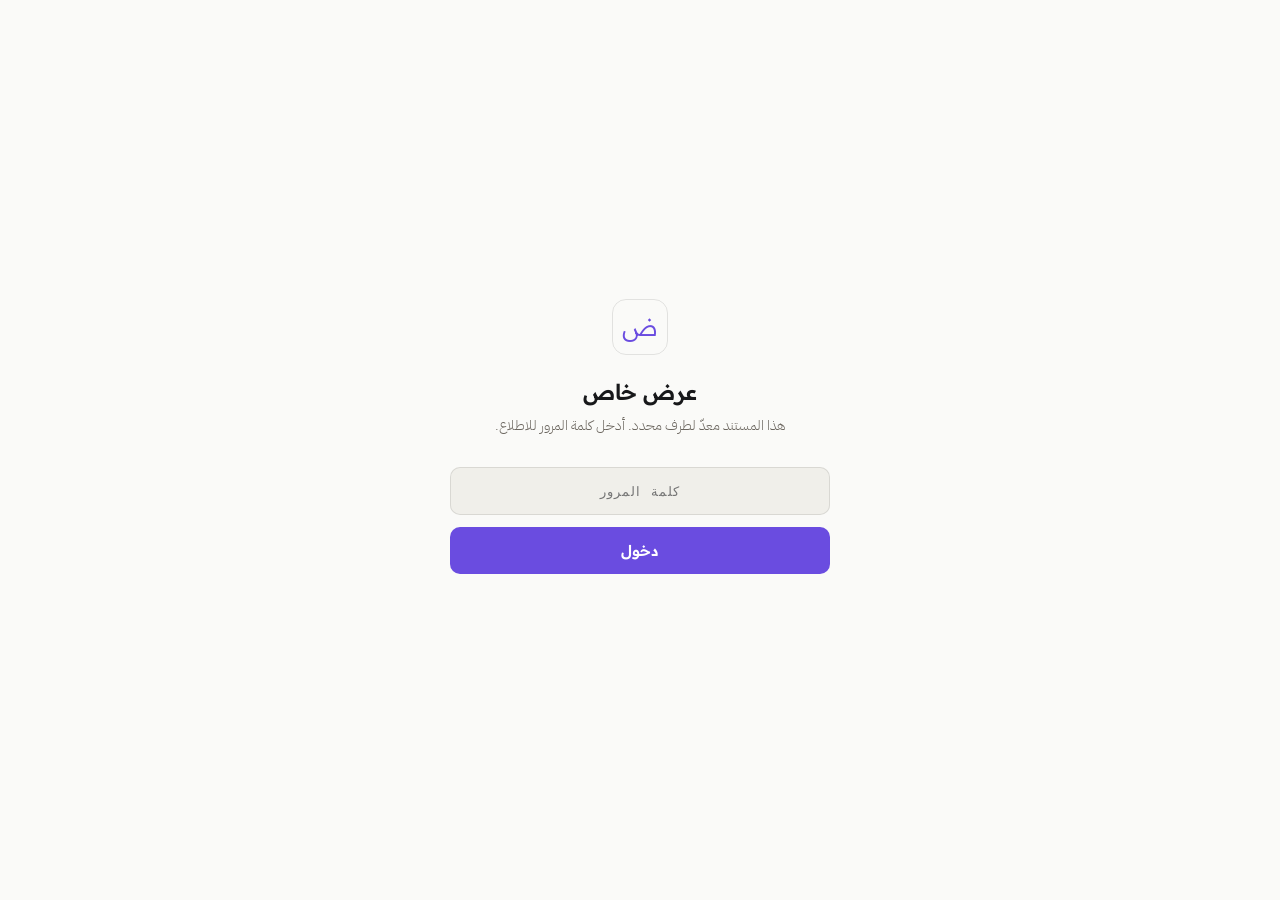
<file: jarir.html>
<!DOCTYPE html>
<html lang="ar" dir="rtl">
<head>
<script>
(function(){
  try {
    var saved = localStorage.getItem('jarir_theme');
    var prefersLight = window.matchMedia && window.matchMedia('(prefers-color-scheme: light)').matches;
    var isLight = saved ? saved === 'light' : prefersLight;
    if (isLight) document.documentElement.classList.add('light-mode');
  } catch(e) {}
})();
</script>
<meta charset="UTF-8">
<meta name="viewport" content="width=device-width, initial-scale=1.0">
<title>الضامن × جرير — طبقة ما بعد البيع</title>
<link rel="preconnect" href="https://fonts.googleapis.com">
<link rel="preconnect" href="https://fonts.gstatic.com" crossorigin>
<link href="https://fonts.googleapis.com/css2?family=Readex+Pro:wght@300;400;500;600;700&family=IBM+Plex+Sans+Arabic:wght@300;400;500;600;700&family=IBM+Plex+Mono:wght@400;500;600&display=swap" rel="stylesheet">
<style>
:root{
  --ink:#0A0A0B;
  --ink-2:#121215;
  --ink-3:#1C1C21;
  --paper:#F0EADE;
  --paper-dim:#CBC2B3;
  --thermal:#57504A;
  --signal:#7C5CFF;
  --signal-dim:#3A2E7A;
  --loss:#C8102E;
  --gain:#17B890;
  --hair:rgba(240,234,222,.12);
  --txt:#EDEAE4;
  --txt-2:#8B8680;
}
*{margin:0;padding:0;box-sizing:border-box}
html{scroll-behavior:smooth}
body{
  background:var(--ink);color:var(--txt);
  font-family:'IBM Plex Sans Arabic',system-ui,sans-serif;
  font-weight:300;line-height:1.75;
  -webkit-font-smoothing:antialiased;overflow-x:hidden;
}
h1,h2,h3,.display{font-family:'Readex Pro',sans-serif;font-weight:600;line-height:1.25;letter-spacing:-.02em}
.mono{font-family:'IBM Plex Mono',monospace;font-variant-numeric:tabular-nums}
.wrap{max-width:1080px;margin:0 auto;padding:0 24px}
.narrow{max-width:720px;margin:0 auto;padding:0 24px}

/* ---------- gate ---------- */
#gate{position:fixed;inset:0;z-index:999;background:var(--ink);display:flex;align-items:center;justify-content:center;padding:24px}
.gate-card{width:100%;max-width:380px;text-align:center}
.gate-mark{width:56px;height:56px;border:1px solid var(--hair);border-radius:14px;display:flex;align-items:center;justify-content:center;margin:0 auto 24px;font-family:'Readex Pro';font-size:26px;color:var(--signal)}
.gate-card h1{font-size:22px;margin-bottom:8px}
.gate-card p{color:var(--txt-2);font-size:14px;margin-bottom:28px}
#gpass{width:100%;background:var(--ink-2);border:1px solid var(--hair);border-radius:10px;padding:14px;color:var(--txt);text-align:center;font-family:'IBM Plex Mono';letter-spacing:.08em;margin-bottom:12px}
#gpass:focus{outline:none;border-color:var(--signal)}
.btn{width:100%;background:var(--signal);color:#fff;border:none;border-radius:10px;padding:14px;font-family:'Readex Pro';font-weight:600;font-size:15px;cursor:pointer;transition:filter .2s}
.btn:hover{filter:brightness(1.12)}
#gerr{color:var(--loss);font-size:13px;height:18px;margin-top:10px}

/* ---------- hero / receipt ---------- */
#main{display:none}
.hero{min-height:100svh;display:flex;flex-direction:column;align-items:center;justify-content:center;padding:80px 24px 60px;position:relative}
.eyebrow{font-family:'IBM Plex Mono';font-size:11px;letter-spacing:.24em;color:var(--txt-2);text-transform:uppercase;margin-bottom:36px}

.receipt{
  width:340px;max-width:100%;background:var(--paper);color:#1A1713;
  padding:26px 24px 40px;position:relative;
  font-family:'IBM Plex Mono',monospace;font-size:12.5px;line-height:1.95;
  box-shadow:0 40px 90px -30px rgba(124,92,255,.28), 0 0 0 1px rgba(240,234,222,.06);
}
.receipt::before,.receipt::after{
  content:'';position:absolute;left:0;right:0;height:8px;
  background:repeating-linear-gradient(90deg,var(--paper) 0 7px,transparent 7px 14px);
}
.receipt::before{top:-8px;clip-path:polygon(0 100%,100% 100%,100% 0,0 0)}
.receipt::after{bottom:-8px}
.r-head{text-align:center;border-bottom:1px dashed #B9AF9E;padding-bottom:14px;margin-bottom:14px}
.r-brand{font-family:'Readex Pro';font-weight:700;font-size:17px;letter-spacing:.02em}
.r-meta{font-size:10.5px;color:#8A8177;margin-top:4px}
.r-line{display:flex;justify-content:space-between;gap:12px}
.r-total{border-top:1px dashed #B9AF9E;margin-top:12px;padding-top:12px;font-weight:600;font-size:14px}
.r-thanks{text-align:center;margin-top:14px;font-size:11px;color:#8A8177}
.r-cut{border-top:1px dashed #B9AF9E;margin:18px -24px 0;padding:16px 24px 0}
.r-ghost{color:#A79C8C;font-size:11.5px;line-height:2.1}
.r-ghost .r-line span:last-child{color:var(--loss);font-weight:500}
.r-ghost.on .gl{opacity:1;transform:translateY(0)}
.gl{opacity:0;transform:translateY(6px);transition:opacity .5s ease,transform .5s ease}
.pl{opacity:0}
.pl.on{opacity:1;transition:opacity .18s}

.hero-claim{margin-top:56px;text-align:center;max-width:640px;opacity:0;transform:translateY(14px);transition:all .9s ease .2s}
.hero-claim.on{opacity:1;transform:none}
.hero-claim h1{font-size:clamp(26px,5vw,42px);margin-bottom:14px}
.hero-claim p{color:var(--txt-2);font-size:16px}
.scroll-cue{margin-top:52px;font-family:'IBM Plex Mono';font-size:10.5px;letter-spacing:.2em;color:var(--txt-2);opacity:0;animation:cue 2.4s ease 3.4s infinite}
@keyframes cue{0%,100%{opacity:.3;transform:translateY(0)}50%{opacity:.75;transform:translateY(5px)}}

/* ---------- sections ---------- */
section{padding:112px 0;border-top:1px solid var(--hair)}
.sec-tag{font-family:'IBM Plex Mono';font-size:11px;letter-spacing:.2em;color:var(--signal);margin-bottom:18px}
h2{font-size:clamp(24px,4vw,34px);margin-bottom:18px}
.lede{color:var(--txt-2);font-size:17px;max-width:640px;margin-bottom:44px}
.rev{opacity:0;transform:translateY(22px);transition:opacity .8s ease,transform .8s ease}
.rev.on{opacity:1;transform:none}

/* ---------- lifecycle ---------- */
.tog{display:inline-flex;background:var(--ink-2);border:1px solid var(--hair);border-radius:999px;padding:4px;margin-bottom:40px}
.tog button{background:none;border:none;color:var(--txt-2);font-family:'Readex Pro';font-weight:500;font-size:14px;padding:9px 22px;border-radius:999px;cursor:pointer;transition:all .3s}
.tog button.on{background:var(--signal);color:#fff}
.tl{position:relative;padding:28px 0 8px}
.tl-track{position:relative;height:3px;background:var(--ink-3);border-radius:2px;margin-bottom:40px}
.tl-fill{position:absolute;top:0;bottom:0;right:0;border-radius:2px;background:linear-gradient(270deg,var(--signal),var(--signal-dim));width:4%;transition:width 1s cubic-bezier(.4,0,.2,1)}
.tl-fill.after{width:100%}
.tl-pin{position:absolute;top:-5px;width:13px;height:13px;border-radius:50%;background:var(--ink);border:2px solid var(--thermal);transform:translateX(50%);transition:all .6s}
.tl-pin.live{border-color:var(--signal);background:var(--signal);box-shadow:0 0 0 5px rgba(124,92,255,.16)}
.ev{display:grid;grid-template-columns:76px 1fr;gap:20px;padding:18px 0;border-bottom:1px solid var(--hair);align-items:start}
.ev-m{font-family:'IBM Plex Mono';font-size:12px;color:var(--txt-2);padding-top:2px}
.ev-t{font-family:'Readex Pro';font-weight:500;font-size:15.5px;margin-bottom:5px}
.ev-d{font-size:14px;color:var(--txt-2);line-height:1.7}
.ev-flag{display:inline-block;font-family:'IBM Plex Mono';font-size:10.5px;padding:2px 9px;border-radius:4px;margin-top:8px}
.f-loss{background:rgba(200,16,46,.13);color:#F08A9C}
.f-gain{background:rgba(23,184,144,.13);color:#5FD9B8}

/* ---------- their numbers ---------- */
.grid3{display:grid;grid-template-columns:repeat(auto-fit,minmax(200px,1fr));gap:1px;background:var(--hair);border:1px solid var(--hair)}
.cell{background:var(--ink);padding:28px 24px}
.cell-n{font-family:'Readex Pro';font-weight:600;font-size:30px;letter-spacing:-.02em;margin-bottom:6px}
.cell-l{font-size:13.5px;color:var(--txt-2);line-height:1.6}
.pull{border-right:2px solid var(--signal);padding:20px 24px;background:var(--ink-2);margin:40px 0;font-size:17px;line-height:1.9}
.pull cite{display:block;margin-top:12px;font-size:12.5px;color:var(--txt-2);font-style:normal;font-family:'IBM Plex Mono'}

/* ---------- calculator ---------- */
.calc{display:grid;grid-template-columns:1fr 1fr;gap:56px;align-items:start}
@media(max-width:820px){.calc{grid-template-columns:1fr;gap:36px}}
.fld{margin-bottom:26px}
.fld-top{display:flex;justify-content:space-between;align-items:baseline;margin-bottom:9px}
.fld-l{font-size:14px;color:var(--txt)}
.fld-v{font-family:'IBM Plex Mono';font-size:14px;color:var(--signal);font-weight:500}
input[type=range]{width:100%;-webkit-appearance:none;height:2px;background:var(--ink-3);border-radius:2px;outline:none}
input[type=range]::-webkit-slider-thumb{-webkit-appearance:none;width:16px;height:16px;border-radius:50%;background:var(--signal);cursor:pointer;border:3px solid var(--ink)}
input[type=range]::-moz-range-thumb{width:16px;height:16px;border-radius:50%;background:var(--signal);cursor:pointer;border:3px solid var(--ink)}
.fld-h{font-size:12px;color:var(--txt-2);margin-top:7px;line-height:1.65}
.out{background:var(--ink-2);border:1px solid var(--hair);padding:32px 28px;position:sticky;top:24px}
.out-row{display:flex;justify-content:space-between;align-items:baseline;padding:14px 0;border-bottom:1px solid var(--hair)}
.out-row:last-of-type{border:none}
.out-l{font-size:14px;color:var(--txt-2)}
.out-v{font-family:'IBM Plex Mono';font-size:16px;font-weight:500}
.out-big{margin-top:22px;padding-top:22px;border-top:1px solid var(--hair)}
.out-big .n{font-family:'Readex Pro';font-weight:700;font-size:38px;color:var(--gain);letter-spacing:-.02em;line-height:1.1}
.out-big .l{font-size:13px;color:var(--txt-2);margin-top:8px}
.bar{height:4px;background:var(--ink-3);border-radius:2px;margin-top:20px;overflow:hidden}
.bar i{display:block;height:100%;background:linear-gradient(90deg,var(--signal),var(--gain));transition:width .5s}
.disc{font-size:12px;color:var(--txt-2);margin-top:20px;line-height:1.7;padding-top:18px;border-top:1px solid var(--hair)}

/* ---------- advantages ---------- */
.adv{display:grid;grid-template-columns:repeat(auto-fit,minmax(260px,1fr));gap:1px;background:var(--hair);border:1px solid var(--hair)}
.adv-c{background:var(--ink);padding:32px 28px}
.adv-k{font-family:'IBM Plex Mono';font-size:11px;color:var(--signal);letter-spacing:.14em;margin-bottom:14px}
.adv-t{font-family:'Readex Pro';font-weight:600;font-size:17px;margin-bottom:10px;line-height:1.45}
.adv-d{font-size:14px;color:var(--txt-2);line-height:1.8}

/* ---------- ask ---------- */
.ask{text-align:center;padding:124px 0}
.ask h2{font-size:clamp(26px,4.6vw,40px);margin-bottom:20px}
.ask p{color:var(--txt-2);font-size:17px;max-width:560px;margin:0 auto 44px}
.ask-grid{display:grid;grid-template-columns:repeat(auto-fit,minmax(180px,1fr));gap:1px;background:var(--hair);border:1px solid var(--hair);margin-bottom:48px;text-align:right}
.contact{display:flex;gap:14px;justify-content:center;flex-wrap:wrap}
.contact a{color:var(--txt);text-decoration:none;border:1px solid var(--hair);border-radius:10px;padding:13px 26px;font-size:14.5px;transition:all .25s;font-family:'Readex Pro';font-weight:500}
.contact a:hover{border-color:var(--signal);color:var(--signal)}
footer{padding:36px 0;text-align:center;font-size:12px;color:var(--txt-2);border-top:1px solid var(--hair);font-family:'IBM Plex Mono'}
@media(prefers-reduced-motion:reduce){*{animation:none!important;transition:none!important}.rev,.gl,.hero-claim{opacity:1;transform:none}}

/* ---------- light mode ---------- */
html.light-mode{
  --ink:#FAFAF8; --ink-2:#F0EFEA; --ink-3:#E3E1D9;
  --hair:rgba(10,10,11,.10);
  --txt:#17181A; --txt-2:#6B665F;
  --signal:#6A4CE0; --gain:#0E9670;
}
html.light-mode .f-loss{color:#C8102E}
html.light-mode .f-gain{color:#0E9670}
html.light-mode input[type=range]::-webkit-slider-thumb{border-color:var(--ink)}
html.light-mode input[type=range]::-moz-range-thumb{border-color:var(--ink)}
body{transition:background-color .3s ease,color .3s ease}

/* ---------- theme toggle button ---------- */
#themeToggle{position:fixed;top:20px;left:20px;z-index:998;width:40px;height:40px;border-radius:50%;background:var(--ink-2);border:1px solid var(--hair);color:var(--txt-2);display:flex;align-items:center;justify-content:center;cursor:pointer;transition:all .25s}
#themeToggle:hover{color:var(--signal);border-color:var(--signal)}
</style>
</head>
<body>
<button id="themeToggle" aria-label="تبديل الوضع" onclick="toggleTheme()">
  <svg id="iconSun" width="18" height="18" viewBox="0 0 24 24" fill="none" stroke="currentColor" stroke-width="2" stroke-linecap="round"><circle cx="12" cy="12" r="4"/><path d="M12 2v2M12 20v2M4.93 4.93l1.41 1.41M17.66 17.66l1.41 1.41M2 12h2M20 12h2M6.34 17.66l-1.41 1.41M19.07 4.93l-1.41 1.41"/></svg>
  <svg id="iconMoon" width="18" height="18" viewBox="0 0 24 24" fill="none" stroke="currentColor" stroke-width="2" stroke-linecap="round" style="display:none"><path d="M21 12.79A9 9 0 1 1 11.21 3 7 7 0 0 0 21 12.79z"/></svg>
</button>

<!-- ================= GATE ================= -->
<div id="gate">
  <div class="gate-card">
    <div class="gate-mark">ض</div>
    <h1>عرض خاص</h1>
    <p>هذا المستند معدّ لطرف محدد. أدخل كلمة المرور للاطلاع.</p>
    <input type="password" id="gpass" placeholder="كلمة المرور" autocomplete="off">
    <button class="btn" onclick="unlock()">دخول</button>
    <div id="gerr"></div>
  </div>
</div>

<!-- ================= MAIN ================= -->
<div id="main">

<!-- HERO -->
<div class="hero">
  <div class="eyebrow">الضامن &nbsp;·&nbsp; طبقة ما بعد البيع</div>

  <div class="receipt" id="rcpt">
    <div class="r-head">
      <div class="r-brand">مكتبة جرير</div>
      <div class="r-meta">فرع طريق الملك عبدالعزيز — الرياض</div>
      <div class="r-meta">فاتورة ضريبية مبسطة</div>
    </div>

    <div id="rbody">
      <div class="r-line pl"><span>هاتف ذكي 256GB</span><span>4,299.00</span></div>
      <div class="r-line pl"><span>غطاء حماية</span><span>149.00</span></div>
      <div class="r-line pl"><span>ضمان ممتد — سنتان</span><span>—</span></div>
      <div class="r-line pl" style="color:#8A8177"><span>ضريبة القيمة المضافة 15%</span><span>667.20</span></div>
      <div class="r-line r-total pl"><span>الإجمالي</span><span>5,115.20</span></div>
      <div class="r-thanks pl">شكراً لزيارتكم</div>
    </div>

    <div class="r-cut r-ghost" id="rghost">
      <div class="r-line gl"><span>الشهر 11 — الضمان يوشك أن ينتهي</span><span>لم يُبلَّغ</span></div>
      <div class="r-line gl"><span>الشهر 14 — الشاشة تنكسر</span><span>يبحث في قوقل</span></div>
      <div class="r-line gl"><span>الشهر 16 — يشتري تأميناً</span><span>من طرف آخر</span></div>
      <div class="r-line gl"><span>الشهر 20 — يبيعه مستعملاً</span><span>في حراج</span></div>
      <div class="r-line gl"><span>الشهر 23 — يشتري الجديد</span><span>من أين؟</span></div>
    </div>
  </div>

  <div class="hero-claim" id="claim">
    <h1>الفاتورة تنتهي عند الإجمالي.<br>والعلاقة تنتهي معها.</h1>
    <p>كل ما يحدث للجهاز بعد ذلك — لأربعٍ وعشرين شهراً — يحدث بعيداً عنكم.</p>
  </div>

  <div class="scroll-cue">انزل ↓</div>
</div>

<!-- LIFECYCLE -->
<section>
  <div class="wrap">
    <div class="rev">
      <div class="sec-tag">٢٤ شهراً</div>
      <h2>دورة حياة الجهاز، ومكانكم فيها</h2>
      <p class="lede">جرير حاضرة في اليوم الأول بقوة. ثم تختفي. الضامن يبقيها حاضرة طوال الدورة — بلا مندوب، وبلا مكالمة.</p>

      <div class="tog">
        <button class="on" data-m="before">قبل الضامن</button>
        <button data-m="after">مع الضامن</button>
      </div>

      <div class="tl">
        <div class="tl-track">
          <div class="tl-fill" id="fill"></div>
          <div class="tl-pin live" style="right:2%"></div>
          <div class="tl-pin" data-p="1" style="right:46%"></div>
          <div class="tl-pin" data-p="2" style="right:60%"></div>
          <div class="tl-pin" data-p="3" style="right:84%"></div>
          <div class="tl-pin" data-p="4" style="right:96%"></div>
        </div>
        <div id="events"></div>
      </div>
    </div>
  </div>
</section>

<!-- THEIR NUMBERS -->
<section>
  <div class="wrap">
    <div class="rev">
      <div class="sec-tag">أرقامكم المعلنة</div>
      <h2>محرّك النمو الذي سمّيتموه بأنفسكم</h2>
      <p class="lede">في إفصاح جرير لعام ٢٠٢٥، لم يكن سبب نمو الأرباح توسّعاً في المعارض ولا حملة تسويقية — بل خدمات ما بعد البيع.</p>

      <div class="grid3">
        <div class="cell"><div class="cell-n">١١.٣٧ مليار</div><div class="cell-l">إيرادات ٢٠٢٥ — بنمو ٧٪</div></div>
        <div class="cell"><div class="cell-n">١.٠٥ مليار</div><div class="cell-l">صافي الربح — بنمو ٨٪</div></div>
        <div class="cell"><div class="cell-n">٧٤+</div><div class="cell-l">معرضاً في السعودية والخليج</div></div>
      </div>

      <div class="pull">
        «ارتفاع إجمالي الربح نتيجة ارتفاع مبيعات خدمات ما بعد البيع <b>ذات الربحية المرتفعة نسبياً</b>»
        <cite>من إفصاح جرير للتسويق — النتائج المالية ٢٠٢٥</cite>
      </div>

      <p class="lede" style="margin-bottom:0">أنتم تعرفون أصلاً أن هذا هو الهامش الأعلى لديكم. المشكلة ليست في معرفته — بل في أن ما بعد البيع اليوم يعتمد على أن <b style="color:var(--txt)">يتذكّر العميل</b> أن يعود. الضامن يحوّل ذلك من صدفة إلى نظام.</p>
    </div>
  </div>
</section>

<!-- CALCULATOR -->
<section>
  <div class="wrap">
    <div class="rev">
      <div class="sec-tag">الأثر</div>
      <h2>احسبها بافتراضاتكم أنتم</h2>
      <p class="lede">حرّك المؤشرات. كل رقم هنا افتراض قابل للتعديل — لا شيء ثابت، ولا شيء مأخوذ من بياناتكم الداخلية.</p>

      <div class="calc">
        <div>
          <div class="fld">
            <div class="fld-top"><span class="fld-l">الأجهزة القابلة للتسجيل المُباعة سنوياً</span><span class="fld-v" id="v1">3.5M</span></div>
            <input type="range" id="s1" min="1" max="8" step="0.1" value="3.5">
            <div class="fld-h">هواتف، حواسيب، أجهزة لوحية، إلكترونيات — كل ما له رقم تسلسلي وضمان.</div>
          </div>
          <div class="fld">
            <div class="fld-top"><span class="fld-l">نسبة شراء الضمان الممتد اليوم</span><span class="fld-v" id="v2">12%</span></div>
            <input type="range" id="s2" min="3" max="30" step="1" value="12">
            <div class="fld-h">كم من المشترين يضيف ضماناً ممتداً عند الشراء حالياً.</div>
          </div>
          <div class="fld">
            <div class="fld-top"><span class="fld-l">النسبة بعد التذكير في الوقت الصحيح</span><span class="fld-v" id="v3">19%</span></div>
            <input type="range" id="s3" min="4" max="45" step="1" value="19">
            <div class="fld-h">الضامن ينبّه العميل قبل انتهاء الضمان — وهي اللحظة الوحيدة التي يفكّر فيها بالتمديد فعلاً.</div>
          </div>
          <div class="fld">
            <div class="fld-top"><span class="fld-l">متوسط سعر الضمان الممتد</span><span class="fld-v" id="v4">350 ر.س</span></div>
            <input type="range" id="s4" min="120" max="800" step="10" value="350">
            <div class="fld-h">يُباع عادةً بين ٢٠٪ و٣٠٪ من سعر الجهاز.</div>
          </div>
          <div class="fld">
            <div class="fld-top"><span class="fld-l">هامشكم على الضمان الممتد</span><span class="fld-v" id="v5">45%</span></div>
            <input type="range" id="s5" min="15" max="70" step="1" value="45">
            <div class="fld-h">هوامش الضمانات الممتدة في التجزئة الإلكترونية عادةً مرتفعة.</div>
          </div>
          <div class="fld">
            <div class="fld-top"><span class="fld-l">إعادة الشراء الملتقَطة عبر التذكير</span><span class="fld-v" id="v6">2%</span></div>
            <input type="range" id="s6" min="0" max="12" step="0.5" value="2">
            <div class="fld-h">الضامن يعرف عمر الجهاز، فينبّه في الشهر ٢٢ — لا في الشهر ٣٠. النسبة من الأجهزة التي تعود لكم بدل منافس.</div>
          </div>
          <div class="fld">
            <div class="fld-top"><span class="fld-l">ربحكم على الجهاز الواحد</span><span class="fld-v" id="v7">180 ر.س</span></div>
            <input type="range" id="s7" min="60" max="500" step="10" value="180">
            <div class="fld-h">هامش الأجهزة رقيق — ولهذا تحديداً يهمّ ما بعد البيع.</div>
          </div>
        </div>

        <div class="out">
          <div class="out-row"><span class="out-l">أجهزة إضافية بضمان ممتد</span><span class="out-v" id="o1">—</span></div>
          <div class="out-row"><span class="out-l">ربح إضافي من الضمان</span><span class="out-v" id="o2">—</span></div>
          <div class="out-row"><span class="out-l">أجهزة إعادة شراء ملتقَطة</span><span class="out-v" id="o3">—</span></div>
          <div class="out-row"><span class="out-l">ربح إضافي من إعادة الشراء</span><span class="out-v" id="o4">—</span></div>

          <div class="out-big">
            <div class="n" id="oTot">—</div>
            <div class="l">ربح تشغيلي إضافي سنوياً — من عملاء تملكونهم أصلاً</div>
            <div class="bar"><i id="oBar" style="width:0%"></i></div>
            <div class="l" id="oPct" style="margin-top:10px">—</div>
          </div>

          <div class="disc">هذه الأرقام تقديرية بالكامل ومبنية على الافتراضات أعلاه، وليست مأخوذة من بيانات جرير الداخلية. الغرض منها توضيح حجم الأثر لا التنبؤ به.</div>
        </div>
      </div>
    </div>
  </div>
</section>

<!-- INSTALMENTS -->
<section>
  <div class="wrap">
    <div class="rev">
      <div class="sec-tag">العائق الحقيقي</div>
      <h2>ليست المشكلة أن العميل لا يريد الحماية</h2>
      <p class="lede">المشكلة أن يُطلب منه دفع ٤٠٠ ريال دفعة واحدة، بعد أن دفع ٥,٠٠٠ للتو. الرفض هنا ليس رفضاً للمنتج — بل لتوقيت الدفع.</p>

      <div class="grid3" style="margin-bottom:40px">
        <div class="cell">
          <div class="cell-n" style="color:var(--loss);font-size:22px">اليوم</div>
          <div class="cell-l">«٣٩٩ ريال للضمان الممتد» → العميل يقول لا عند الكاشير، ولا يعود.</div>
        </div>
        <div class="cell">
          <div class="cell-n" style="color:var(--gain);font-size:22px">مع الضامن</div>
          <div class="cell-l">«٦٦ ريال شهرياً لستة أشهر» → نفس المنتج، نفس السعر، قرار أسهل بكثير.</div>
        </div>
        <div class="cell">
          <div class="cell-n" style="font-size:22px">من يموّل؟</div>
          <div class="cell-l">شريك تمويل مرخّص من ساما. الضامن يُنشئ العملية فقط ولا يحمل المخاطر.</div>
        </div>
      </div>

      <div class="adv">
        <div class="adv-c">
          <div class="adv-k">التوقيت</div>
          <div class="adv-t">العرض لا يُقدَّم عند الكاشير فقط</div>
          <div class="adv-d">الضامن يعرف متى ينتهي الضمان، فيعرض التقسيط في الشهر الحادي عشر — حين يصبح القرار ملموساً. اليوم هذه اللحظة تمرّ بلا أحد فيها.</div>
        </div>
        <div class="adv-c">
          <div class="adv-k">الالتزام النظامي</div>
          <div class="adv-t">التمويل عند من يملك الترخيص</div>
          <div class="adv-d">نشاط الدفع الآجل في السعودية لا يزاوله إلا مرخّص من البنك المركزي. لذلك لا يموّل الضامن ولا جرير — بل شريك مرخّص، ونحن قناة الإنشاء.</div>
        </div>
        <div class="adv-c">
          <div class="adv-k">الميزانية</div>
          <div class="adv-t">لا رأس مال ولا تعثّرات</div>
          <div class="adv-d">لا محفظة ديون ولا مخصصات ولا تحصيل — لا على الضامن ولا عليكم. الشريك يدفع للمزوّد فوراً، ويتحمّل مخاطر العميل وحده.</div>
        </div>
        <div class="adv-c">
          <div class="adv-k">الأثر</div>
          <div class="adv-t">أعلى رافعة على نسبة الشراء</div>
          <div class="adv-d">إزالة عائق الدفعة الواحدة هي المتغيّر الأكبر على نسبة إضافة الحماية — وهي المؤشر الذي تتحرّك عليه الحاسبة أعلاه بالكامل.</div>
        </div>
      </div>

      <p class="lede" style="margin:40px 0 0">ارجع للحاسبة وارفع «النسبة بعد التذكير» — هذا هو المؤشر الذي يحرّكه التقسيط. كل نقطة مئوية فيه تساوي أرقاماً مباشرة على هامشكم.</p>
    </div>
  </div>
</section>

<!-- WHY JARIR -->
<section>
  <div class="wrap">
    <div class="rev">
      <div class="sec-tag">لماذا أنتم تحديداً</div>
      <h2>أربعة أشياء لا يملكها غيركم مجتمعة</h2>
      <p class="lede">الضامن يحتاج شريكاً يملك نقطة البيع، والثقة، والتغطية. في السعودية، القائمة قصيرة جداً.</p>

      <div class="adv">
        <div class="adv-c">
          <div class="adv-k">نقطة الميلاد</div>
          <div class="adv-t">السجل يبدأ عندكم</div>
          <div class="adv-d">كل أصل يُسجَّل في الضامن يحتاج نقطة ميلاد موثّقة. فاتورتكم هي أنظف مصدر لذلك في السوق — رقم تسلسلي وتاريخ وضمان في مستند واحد.</div>
        </div>
        <div class="adv-c">
          <div class="adv-k">الثقة</div>
          <div class="adv-t">اسم يقبله الناس على بياناتهم</div>
          <div class="adv-d">تسجيل الأجهزة يتطلّب ثقة لا تُشترى بالتسويق. خمسة عقود من التعامل المباشر تجعل قبول العميل للتسجيل مسألة مختلفة تماماً.</div>
        </div>
        <div class="adv-c">
          <div class="adv-k">التغطية</div>
          <div class="adv-t">٧٤ معرضاً كقناة توزيع جاهزة</div>
          <div class="adv-d">أصعب ما في منصة كهذه هو الوصول للمستخدم الأول. شبكتكم تختصر سنتين من اكتساب العملاء إلى لحظة واحدة عند الكاشير.</div>
        </div>
        <div class="adv-c">
          <div class="adv-k">التوقيت</div>
          <div class="adv-t">قبل أن تُبنى الطبقة بدونكم</div>
          <div class="adv-d">طبقة سجلّ ملكية الأجهزة ستُبنى في السعودية — السؤال من يبنيها. من يملكها يملك بيانات ما بعد البيع لكل تاجر آخر، لا لنفسه فقط.</div>
        </div>
      </div>
    </div>
  </div>
</section>

<!-- ASK -->
<section class="ask">
  <div class="narrow rev">
    <div class="sec-tag" style="text-align:center">الطلب</div>
    <h2>شراكة، لا مجرد استثمار</h2>
    <p>نبحث عن شريك استراتيجي يدخل مبكراً في طبقة الثقة لما بعد البيع في السعودية — بموقع تفضيلي في التكامل وفي الملكية معاً.</p>

    <div class="ask-grid">
      <div class="cell"><div class="cell-n" style="font-size:24px">١٠٠ مليون</div><div class="cell-l">حجم الجولة المستهدف</div></div>
      <div class="cell"><div class="cell-n" style="font-size:24px">السنة ٢</div><div class="cell-l">نقطة التعادل التشغيلي</div></div>
      <div class="cell"><div class="cell-n" style="font-size:24px">٥ سنوات</div><div class="cell-l">أفق الخطة المالية</div></div>
    </div>

    <div class="contact">
      <a href="mailto:info@aldhamn.com">info@aldhamn.com</a>
      <a href="tel:0501473111">050 147 3111</a>
    </div>
  </div>
</section>

<footer>© 2026 AlDhamn — مستند خاص وسري</footer>
</div>

<script>
const HASH='1099940996d8eff634ecd622f5ab133bc31b4a3af47ff099f4ff4f5611d5c79b';
async function sha(s){const b=await crypto.subtle.digest('SHA-256',new TextEncoder().encode(s));return[...new Uint8Array(b)].map(x=>x.toString(16).padStart(2,'0')).join('')}
async function unlock(){
  const v=document.getElementById('gpass').value;
  if(await sha(v)===HASH){
    sessionStorage.setItem('jarir_ok','1');
    document.getElementById('gate').style.display='none';
    document.getElementById('main').style.display='block';
    play();
  } else {
    document.getElementById('gerr').textContent='كلمة المرور غير صحيحة';
    document.getElementById('gpass').value='';
  }
}
document.getElementById('gpass').addEventListener('keydown',e=>{if(e.key==='Enter')unlock()});
if(sessionStorage.getItem('jarir_ok')==='1'){
  document.getElementById('gate').style.display='none';
  document.getElementById('main').style.display='block';
  addEventListener('DOMContentLoaded',play);
}

/* receipt printing sequence */
function play(){
  const lines=[...document.querySelectorAll('#rbody .pl')];
  lines.forEach((el,i)=>setTimeout(()=>el.classList.add('on'),380+i*260));
  setTimeout(()=>{
    document.getElementById('rghost').classList.add('on');
    [...document.querySelectorAll('#rghost .gl')].forEach((el,i)=>
      setTimeout(()=>{el.style.opacity=1;el.style.transform='none'},i*300));
  },380+lines.length*260+500);
  setTimeout(()=>document.getElementById('claim').classList.add('on'),380+lines.length*260+2400);
}

/* lifecycle */
const EV={
 before:[
  ['الشهر ٠','الشراء','العميل يشتري الجهاز من المعرض. هنا تنتهي البيانات التي تملكونها عنه.','',''],
  ['الشهر ١١','الضمان يقترب من الانتهاء','لا أحد يعرف. لا العميل ولا أنتم. الفرصة الأعلى هامشاً تمرّ صامتة.','f-loss','فرصة ضائعة'],
  ['الشهر ١٤','عطل أو كسر','يبحث في قوقل، يسأل في تويتر، يذهب لأقرب ورشة. أنتم لستم في المعادلة.','f-loss','عميل خارج القناة'],
  ['الشهر ٢٠','البيع المستعمل','يبيعه في منصة إعلانات مبوّبة بلا سجل ولا إثبات. القيمة تتسرّب.','f-loss','لا أثر لكم'],
  ['الشهر ٢٣','شراء الجهاز التالي','قد يعود لكم، وقد لا يعود. القرار عشوائي لأن لا أحد ذكّره في الوقت الصحيح.','f-loss','٥٠٪ احتمال']
 ],
 after:[
  ['الشهر ٠','الشراء والتسجيل','الفاتورة تُسجَّل في الضامن عند الكاشير. الجهاز يصبح أصلاً موثّقاً باسم العميل.','f-gain','السجل يبدأ'],
  ['الشهر ١١','تنبيه قبل انتهاء الضمان','إشعار للعميل بعرض تمديد — من جرير. اللحظة الوحيدة التي يفكّر فيها بالتمديد فعلاً.','f-gain','بيع ما بعد البيع'],
  ['الشهر ١٤','العطل داخل القناة','الضامن يعرف الجهاز وضمانه وتاريخه، ويوجّهه إلى خدماتكم مباشرة بدل قوقل.','f-gain','زيارة صيانة'],
  ['الشهر ٢٠','بيع موثّق أو استبدال','سجل الملكية يرفع سعر البيع، والاستبدال عبركم يصبح الخيار الأسهل لا الأصعب.','f-gain','جهاز يعود إليكم'],
  ['الشهر ٢٣','إعادة شراء موجّهة','تعرفون عمر الجهاز بالضبط، فيصلكم العميل بعرض في توقيته الصحيح — لا بعد فوات الأوان.','f-gain','دورة تبدأ من جديد']
 ]
};
function renderEv(m){
  document.getElementById('events').innerHTML=EV[m].map(([mo,t,d,f,fl])=>`
   <div class="ev"><div class="ev-m">${mo}</div><div><div class="ev-t">${t}</div>
   <div class="ev-d">${d}</div>${f?`<span class="ev-flag ${f}">${fl}</span>`:''}</div></div>`).join('');
  document.getElementById('fill').classList.toggle('after',m==='after');
  document.querySelectorAll('.tl-pin[data-p]').forEach(p=>p.classList.toggle('live',m==='after'));
}
document.querySelectorAll('.tog button').forEach(b=>b.addEventListener('click',()=>{
  document.querySelectorAll('.tog button').forEach(x=>x.classList.remove('on'));
  b.classList.add('on');renderEv(b.dataset.m);
}));
renderEv('before');

/* calculator */
const S=id=>+document.getElementById(id).value;
const nf=n=>new Intl.NumberFormat('en-US',{maximumFractionDigits:0}).format(Math.round(n));
const sar=n=>nf(n)+' ر.س';
function calc(){
  const dev=S('s1')*1e6, a0=S('s2')/100, a1=S('s3')/100, wp=S('s4'), wm=S('s5')/100,
        rc=S('s6')/100, dp=S('s7');
  document.getElementById('v1').textContent=S('s1').toFixed(1)+'M';
  document.getElementById('v2').textContent=S('s2')+'%';
  document.getElementById('v3').textContent=S('s3')+'%';
  document.getElementById('v4').textContent=S('s4')+' ر.س';
  document.getElementById('v5').textContent=S('s5')+'%';
  document.getElementById('v6').textContent=S('s6')+'%';
  document.getElementById('v7').textContent=S('s7')+' ر.س';

  const upl=Math.max(0,a1-a0), addW=dev*upl, profW=addW*wp*wm,
        addR=dev*rc, profR=addR*dp, tot=profW+profR;
  document.getElementById('o1').textContent=nf(addW);
  document.getElementById('o2').textContent=sar(profW);
  document.getElementById('o3').textContent=nf(addR);
  document.getElementById('o4').textContent=sar(profR);
  document.getElementById('oTot').textContent=(tot/1e6).toFixed(1)+' مليون ر.س';
  const pct=tot/1.05e9*100;
  document.getElementById('oPct').textContent='ما يعادل '+pct.toFixed(1)+'٪ من صافي ربح ٢٠٢٥ المعلن (١.٠٥ مليار)';
  document.getElementById('oBar').style.width=Math.min(100,pct*4)+'%';
}
['s1','s2','s3','s4','s5','s6','s7'].forEach(id=>document.getElementById(id).addEventListener('input',calc));
calc();

/* reveal */
const io=new IntersectionObserver(es=>es.forEach(e=>{if(e.isIntersecting)e.target.classList.add('on')}),{threshold:.12});
document.querySelectorAll('.rev').forEach(el=>io.observe(el));

function syncThemeIcons(){
  const isLight = document.documentElement.classList.contains('light-mode');
  document.getElementById('iconSun').style.display = isLight ? 'none' : '';
  document.getElementById('iconMoon').style.display = isLight ? '' : 'none';
}
function toggleTheme(){
  const willBeLight = !document.documentElement.classList.contains('light-mode');
  document.documentElement.classList.toggle('light-mode', willBeLight);
  try { localStorage.setItem('jarir_theme', willBeLight ? 'light' : 'dark'); } catch(e){}
  syncThemeIcons();
}
syncThemeIcons();
</script>
</body>
</html>
</file>
